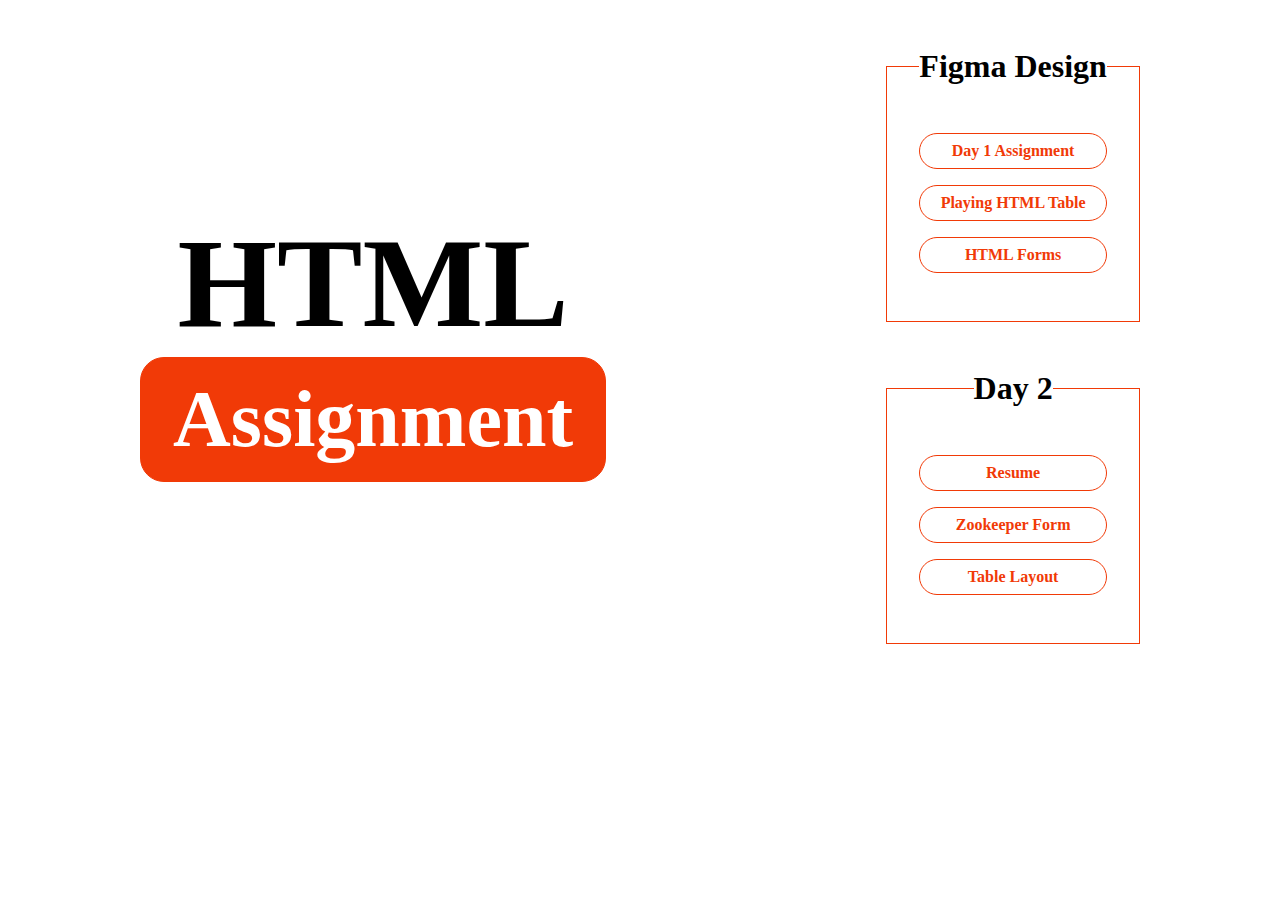
<file: index.html>
<!DOCTYPE html>
<html lang="en">

<head>
    <meta charset="UTF-8">
    <meta name="viewport" content="width=device-width, initial-scale=1.0">
    <title>HTML Assignment</title>
    <link rel="stylesheet" href="style.css">
</head>

<body>
    <main class="container">
        <header>
            <h1 class="title">HTML</h1>
            <h1 class="title">Assignment</h1>
        </header>

        <section class="links">
            <fieldset class="card">
                <legend>Figma Design</legend>
                <a href="Day1/index.html" target="_blank">Day 1 Assignment</a>
                <a href="Day2/Basic Table/index.html" target="_blank">Playing HTML Table</a>
                <a href="Day2/Form/index.html" target="_blank">HTML Forms</a>
            </fieldset>
            <fieldset class="card">
                <legend>Day 2</legend>
                <a href="Day2/Resume/index.html" target="_blank">Resume</a>
                <a href="Day2/Zookeeper/index.html" target="_blank">Zookeeper Form</a>
                <a href="Day2/Table Layout/index.html" target="_blank">Table Layout</a>
            </fieldset>
        </section>
    </main>
</body>

</html>
</file>
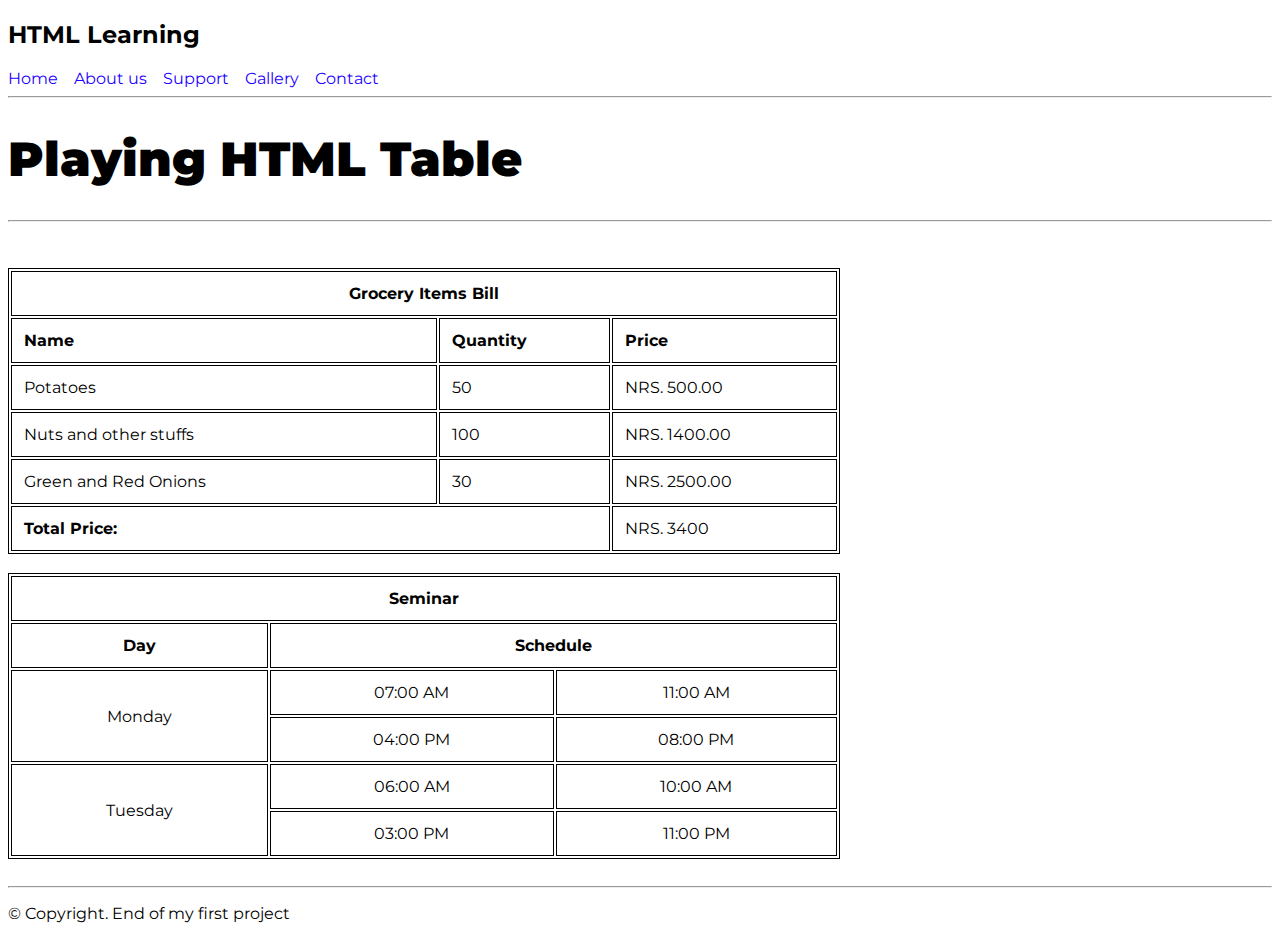
<file: Day2/Basic Table/index.html>
<!DOCTYPE html>
<html lang="en">

<head>
    <meta charset="UTF-8">
    <meta name="viewport" content="width=device-width, initial-scale=1.0">
    <link rel="preconnect" href="https://fonts.googleapis.com">
    <link rel="preconnect" href="https://fonts.gstatic.com" crossorigin>
    <link
        href="https://fonts.googleapis.com/css2?family=Montserrat:ital,wght@0,100..900;1,100..900&family=Playwrite+GB+S:ital,wght@0,100..400;1,100..400&family=Space+Mono:ital,wght@0,400;0,700;1,400;1,700&display=swap"
        rel="stylesheet">
    <title>Basic Table</title>
    <style>
        table, th, td {
            border: 1px solid;
        }

        nav {
            display: flex;
            gap: 1rem;

            & a {
                color: #2400ff;
                text-decoration: none;
            }
        }
    </style>
</head>

<body style="font-family: 'Montserrat', sans-serif;">
    <header>
        <h2>HTML Learning</h2>
        <nav>
            <a href="">Home</a>
            <a href="">About us</a>
            <a href="">Support</a>
            <a href="">Gallery</a>
            <a href="">Contact</a>
        </nav>
        <hr>
        <h1 style="font-size: 3rem;"><strong>Playing HTML Table</strong></h1>
        <hr>
    </header>
    <br>
    <main>
        <br>
        <table cellpadding="12">
            <thead>
                <th colspan="3" width="800">Grocery Items Bill</th>
            </thead>
            <tr>
                <td width="400"><strong>Name</strong></td>
                <td><strong>Quantity</strong></td>
                <td><strong>Price</strong></td>
            </tr>
            <tr>
                <td>Potatoes</td>
                <td>50</td>
                <td>NRS. 500.00</td>
            </tr>
            <tr>
                <td>Nuts and other stuffs</td>
                <td>100</td>
                <td>NRS. 1400.00</td>
            </tr>
            <tr>
                <td>Green and Red Onions</td>
                <td>30</td>
                <td>NRS. 2500.00</td>
            </tr>
            <tfoot>
                <td colspan="2"><strong>Total Price:</strong></td>
                <td>NRS. 3400</td>
            </tfoot>
        </table>
        <br>
        <table style="text-align: center;" cellpadding="12">
            <thead>
                <th colspan="3" width="800">Seminar</th>
            </thead>
            <tr>
                <th>Day</th>
                <th colspan="2">Schedule</th>
            </tr>
            <tr>
                <td rowspan="2">Monday</td>
                <td>07:00 AM</td>
                <td>11:00 AM</td>
            </tr>
            <tr>
                <td>04:00 PM</td>
                <td>08:00 PM</td>
            </tr>
            <tr>
                <td rowspan="2">Tuesday</td>
                <td>06:00 AM</td>
                <td>10:00 AM</td>
            </tr>
            <tr>
                <td>03:00 PM</td>
                <td>11:00 PM</td>
            </tr>
        </table>
        <br>
        <footer>
            <hr>
            <p>&copy Copyright. End of my first project</p>
        </footer>
    </main>
</body>

</html>
</file>
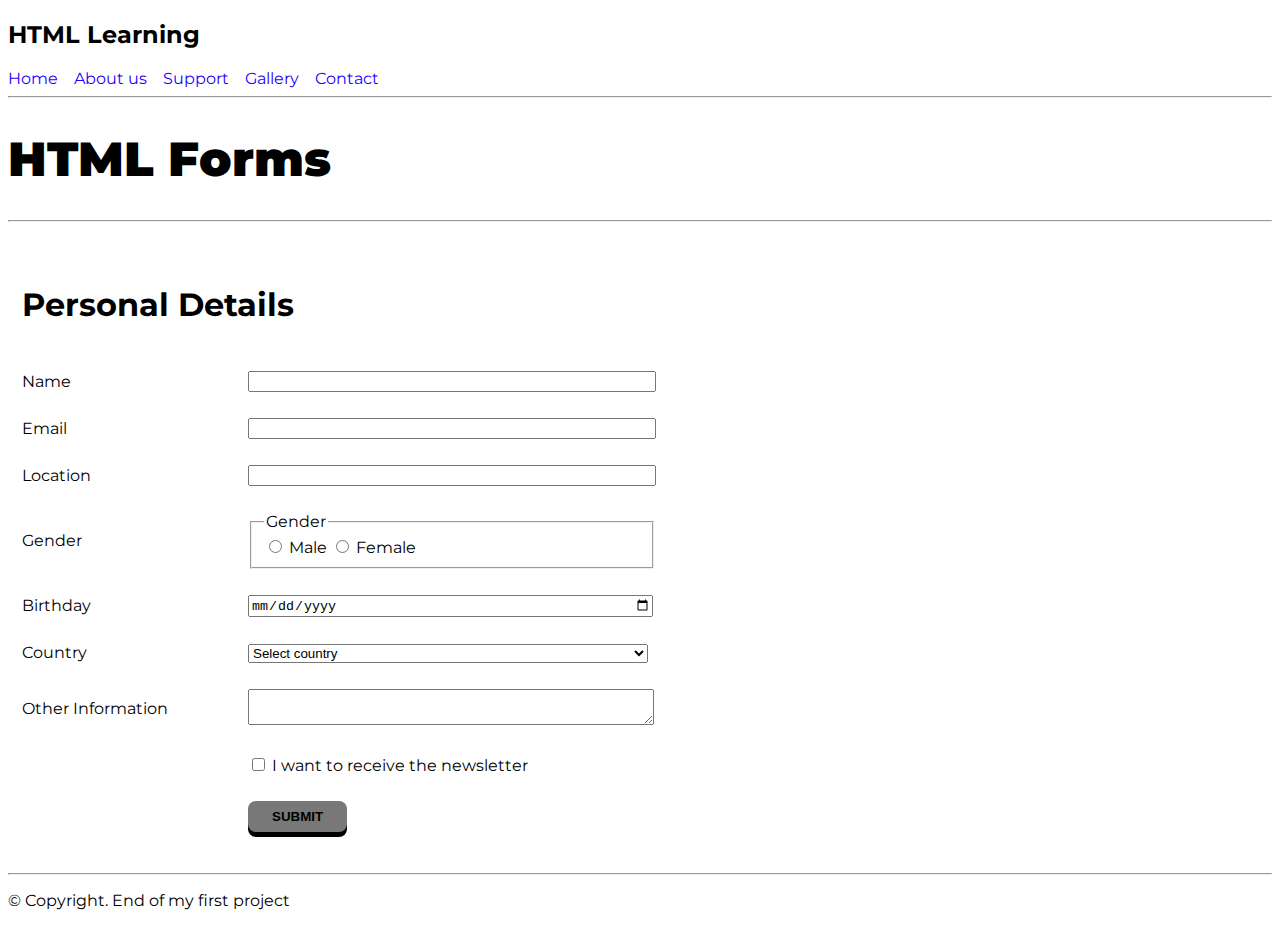
<file: Day2/Form/index.html>
<!DOCTYPE html>
<html lang="en">

<head>
    <meta charset="UTF-8">
    <meta name="viewport" content="width=device-width, initial-scale=1.0">
    <link rel="preconnect" href="https://fonts.googleapis.com">
    <link rel="preconnect" href="https://fonts.gstatic.com" crossorigin>
    <link
        href="https://fonts.googleapis.com/css2?family=Montserrat:ital,wght@0,100..900;1,100..900&family=Playwrite+GB+S:ital,wght@0,100..400;1,100..400&family=Space+Mono:ital,wght@0,400;0,700;1,400;1,700&display=swap"
        rel="stylesheet">
    <title>HTML Form</title>
    <style>
        input:not(input[type="radio"], input[type="checkbox"]),
        select,
        textarea {
            width: 400px;
        }

        nav {
            display: flex;
            gap: 1rem;

            & a {
                color: #2400ff;
                text-decoration: none;
            }
        }

        .btn {
            background-color: #787878;
            border: #838383;
            font-weight: 700;
            padding: 0.5rem 1.5rem;
            cursor: pointer;
            border-radius: 0.5rem;
            box-shadow: 0px 5px;
            transition: 200ms ease-in;
        }

        .btn:hover {
            transform: translateY(-2px);
            box-shadow: 0 10px;
        }

        .btn:active {
            transform: translateY(7px);
            box-shadow: none;
        }
    </style>
</head>

<body style="font-family: 'Montserrat', sans-serif;">
    <header>
        <h2>HTML Learning</h2>
        <nav>
            <a href="">Home</a>
            <a href="">About us</a>
            <a href="">Support</a>
            <a href="">Gallery</a>
            <a href="">Contact</a>
        </nav>
        <hr>
        <h1 style="font-size: 3rem;"><strong>HTML Forms</strong></h1>
        <hr>
    </header>
    <br>
    <main>


        <form action="#" method="post">
            <table cellpadding="12">
                <thead>
                    <tr>
                        <th colspan="2" style="text-align: left;">
                            <h1>Personal Details</h1>
                        </th>
                    </tr>
                </thead>
                <tr>
                    <td width="200"><label for="name">Name</label></td>
                    <td width="400"><input type="text" id="name"></td>
                </tr>
                <tr>
                    <td><label for="email">Email</label></td>
                    <td><input type="email" id="email"></td>
                </tr>
                <tr>
                    <td><label for="location">Location</label></td>
                    <td><input type="text" id="location"></td>
                </tr>
                <tr>
                    <td>Gender</td>
                    <td>
                        <fieldset>
                            <legend>Gender</legend>
                            <input type="radio" id="male" name="gender" value="Male">
                            <label for="male">Male</label>
                            <input type="radio" id="female" name="gender" value="Female">
                            <label for="female">Female</label>
                        </fieldset>
                    </td>
                </tr>
                <tr>
                    <td><label for="birthday">Birthday</label></td>
                    <td><input type="date" id="birthday"></td>
                </tr>
                <tr>
                    <td><label for="country">Country</label></td>
                    <td>
                        <select name="country" id="country">
                            <option value="">Select country</option>
                            <option value="Nepal">Nepal</option>
                        </select>
                    </td>
                </tr>
                <tr>
                    <td><label for="other-information">Other Information</label></td>
                    <td><textarea name="other-information" id="other-information"></textarea></td>
                </tr>
                <tr>
                    <td></td>
                    <td>
                        <input type="checkbox" id="news">
                        <label for="news">I want to receive the newsletter</label>
                    </td>
                </tr>
                <tr>
                    <td></td>
                    <td>
                        <button class="btn" type="submit">SUBMIT</button>
                    </td>
                </tr>
            </table>
        </form>
    </main>

    <br>
    <footer>
        <hr>
        <p>&copy Copyright. End of my first project</p>
    </footer>
    </main>
</body>

</html>
</file>
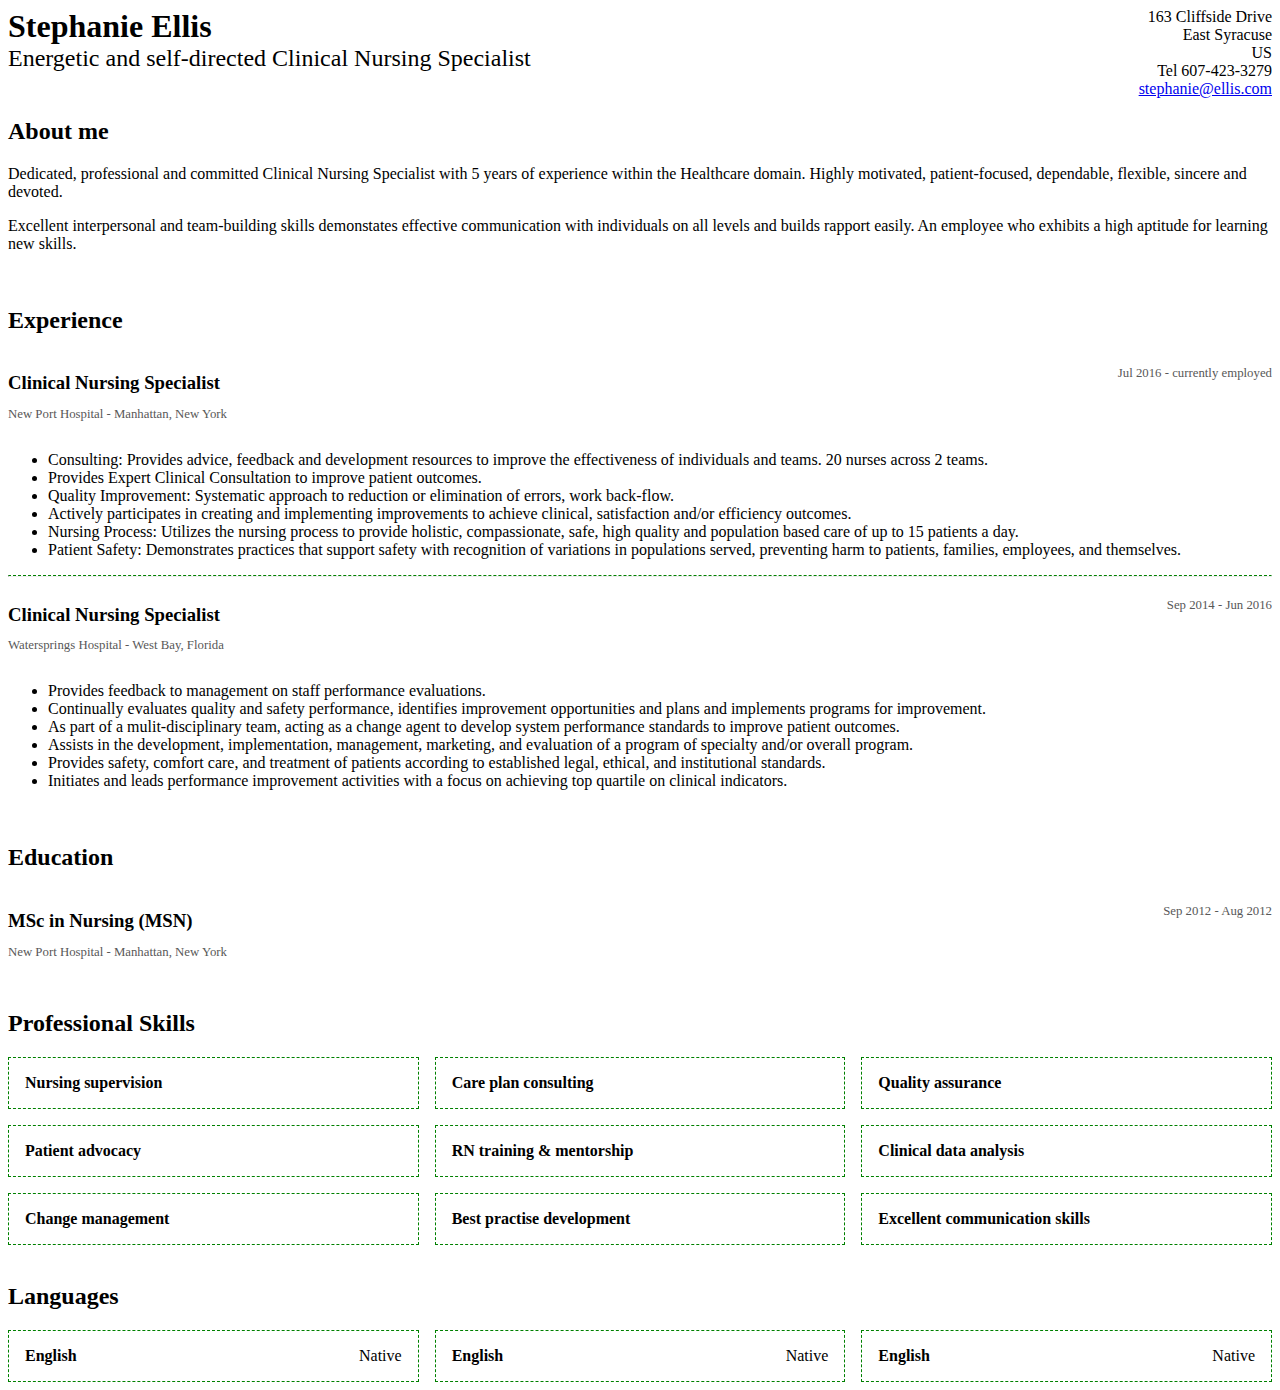
<file: Day2/Resume/index.html>
<!DOCTYPE html>
<html lang="en">

<head>
    <meta charset="UTF-8">
    <meta name="viewport" content="width=device-width, initial-scale=1.0">
    <title>Resume</title>
    <style>
        .d-flex {
            display: flex;
        }

        .justify-between {
            justify-content: space-between;
        }

        .header .title {
            margin-block: 0px;
        }

        .header .sub {
            font-size: 1.5rem;
        }

        .desc {
            justify-content: space-between;
            align-items: flex-start;
            width: 100%;
        }

        .desc .title {
            margin-bottom: 0px;
        }

        .sub-text {
            color: #585858;
            font-size: 0.8rem;
        }

        .skills {
            display: grid;
            grid-template-columns: repeat(3, 1fr);
            grid-template-rows: repeat(3, 1fr);
            gap: 1rem;
        }

        .skills strong {
            padding: 1rem;
            border: 1px dashed green;
        }

        .grid-container {
            display: grid;
            grid-template-columns: repeat(3, 1fr);
            gap: 1rem;
        }

        .flex-container {
            padding-inline: 1rem;
            display: flex;
            justify-content: space-between;
            align-items: center;
            border: 1px dashed green;
        }
    </style>
</head>

<body>
    <header class="d-flex justify-between header">
        <div>
            <h1 class="title">Stephanie Ellis</h1>
            <p class="title sub">Energetic and self-directed Clinical Nursing Specialist</p>
        </div>
        <div style="text-align: right;">
            163 Cliffside Drive <br>
            East Syracuse <br>
            US <br>
            Tel 607-423-3279 <br>
            <a href="mailto:stephanie@ellis.com" target="_blank">stephanie@ellis.com</a> <br>
        </div>
    </header>

    <main>
        <section>
            <h2>About me</h2>
            <p>
                Dedicated, professional and committed Clinical Nursing Specialist with 5 years of experience within the
                Healthcare domain. Highly motivated, patient-focused, dependable, flexible, sincere and devoted.
            </p>
            <p>
                Excellent interpersonal and team-building skills demonstates effective communication with individuals on
                all levels and builds rapport easily. An employee who exhibits a high aptitude for learning new skills.
            </p>
        </section>
        <br>
        <section>
            <h2>Experience</h2>
            <div class="d-flex desc">
                <div>
                    <h3 class="title">Clinical Nursing Specialist</h3>
                    <p class="sub-text">New Port Hospital - Manhattan, New York</p>
                </div>
                <p class="sub-text">Jul 2016 - currently employed</p>
            </div>

            <ul>
                <li>Consulting: Provides advice, feedback and development resources to improve the effectiveness of
                    individuals and teams. 20 nurses across 2 teams.</li>
                <li>Provides Expert Clinical Consultation to improve patient outcomes.</li>
                <li>Quality Improvement: Systematic approach to reduction or elimination of errors, work back-flow.</li>
                <li>Actively participates in creating and implementing improvements to achieve clinical, satisfaction
                    and/or efficiency outcomes.</li>
                <li>Nursing Process: Utilizes the nursing process to provide holistic, compassionate, safe, high quality
                    and population based care of up to 15 patients a day.</li>
                <li>Patient Safety: Demonstrates practices that support safety with recognition of variations in
                    populations served, preventing harm to patients, families, employees, and themselves.</li>
            </ul>
            <hr style="border-top: dashed 1px green">
            <div class="d-flex desc">
                <div>
                    <h3 class="title">Clinical Nursing Specialist</h3>
                    <p class="sub-text">Watersprings Hospital - West Bay, Florida</p>
                </div>
                <p class="sub-text">Sep 2014 - Jun 2016</p>
            </div>

            <ul>
                <li>Provides feedback to management on staff performance evaluations.</li>
                <li>Continually evaluates quality and safety performance, identifies improvement opportunities and plans
                    and implements programs for improvement.</li>
                <li>As part of a mulit-disciplinary team, acting as a change agent to develop system performance
                    standards to improve patient outcomes.</li>
                <li>Assists in the development, implementation, management, marketing, and evaluation of a program of
                    specialty and/or overall program.</li>
                <li>Provides safety, comfort care, and treatment of patients according to established legal, ethical,
                    and institutional standards.</li>
                <li>Initiates and leads performance improvement activities with a focus on achieving top quartile on
                    clinical indicators.</li>
            </ul>
        </section>

        <br>

        <section>
            <h2>Education</h2>
            <div class="d-flex desc">
                <div>
                    <h3 class="title">MSc in Nursing (MSN)</h3>
                    <p class="sub-text">New Port Hospital - Manhattan, New York</p>
                </div>
                <p class="sub-text">Sep 2012 - Aug 2012</p>
            </div>
        </section>

        <br>

        <section>
            <h2>Professional Skills</h2>
            <div class="skills">
                <strong>Nursing supervision</strong>
                <strong>Care plan consulting</strong>
                <strong>Quality assurance</strong>
                <strong>Patient advocacy</strong>
                <strong>RN training & mentorship</strong>
                <strong>Clinical data analysis</strong>
                <strong>Change management</strong>
                <strong>Best practise development</strong>
                <strong>Excellent communication skills</strong>
            </div>
        </section>

        <br>

        <section>
            <h2>Languages</h2>

            <div class="grid-container">
                <div class="flex-container">
                    <strong>English</strong>
                    <p>Native</p>
                </div>
                <div class="flex-container">
                    <strong>English</strong>
                    <p>Native</p>
                </div>
                <div class="flex-container">
                    <strong>English</strong>
                    <p>Native</p>
                </div>
            </div>
        </section>
        </section>
    </main>
</body>

</html>
</file>
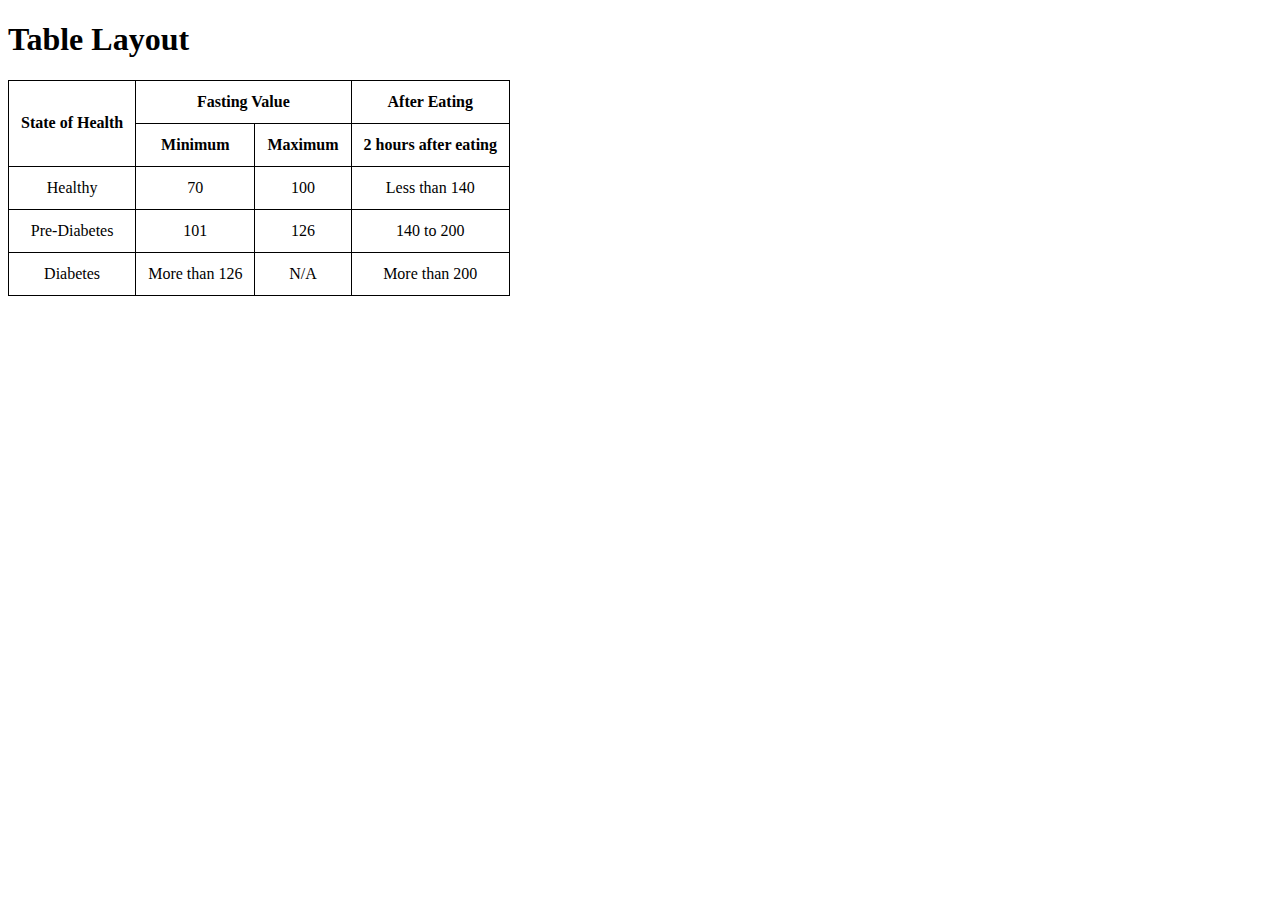
<file: Day2/Table Layout/index.html>
<!DOCTYPE html>
<html lang="en">

<head>
    <meta charset="UTF-8">
    <meta name="viewport" content="width=device-width, initial-scale=1.0">
    <title>Table Layout</title>
    <style>
        table {
            border-collapse: collapse;
            text-align: center;
        }

        table,
        td,
        th {
            border: 1px solid black;
        }
    </style>
</head>

<body>
    <header>
        <h1>Table Layout</h1>
    </header>
    <main>
        <table cellpadding="12">
            <thead>
                <tr>
                    <th rowspan="2">State of Health</th>
                    <th colspan="2">Fasting Value</th>
                    <th>After Eating</th>
                </tr>
                <tr>
                    <th>Minimum</th>
                    <th>Maximum</th>
                    <th>2 hours after eating</th>
                </tr>
            </thead>
            <tr>
                <td>Healthy</td>
                <td>70</td>
                <td>100</td>
                <td>Less than 140</td>
            </tr>
            <tr>
                <td>Pre-Diabetes</td>
                <td>101</td>
                <td>126</td>
                <td>140 to 200</td>
            </tr>
            <tr>
                <td>Diabetes</td>
                <td>More than 126</td>
                <td>N/A</td>
                <td>More than 200</td>
            </tr>
        </table>
    </main>
</body>

</html>
</file>
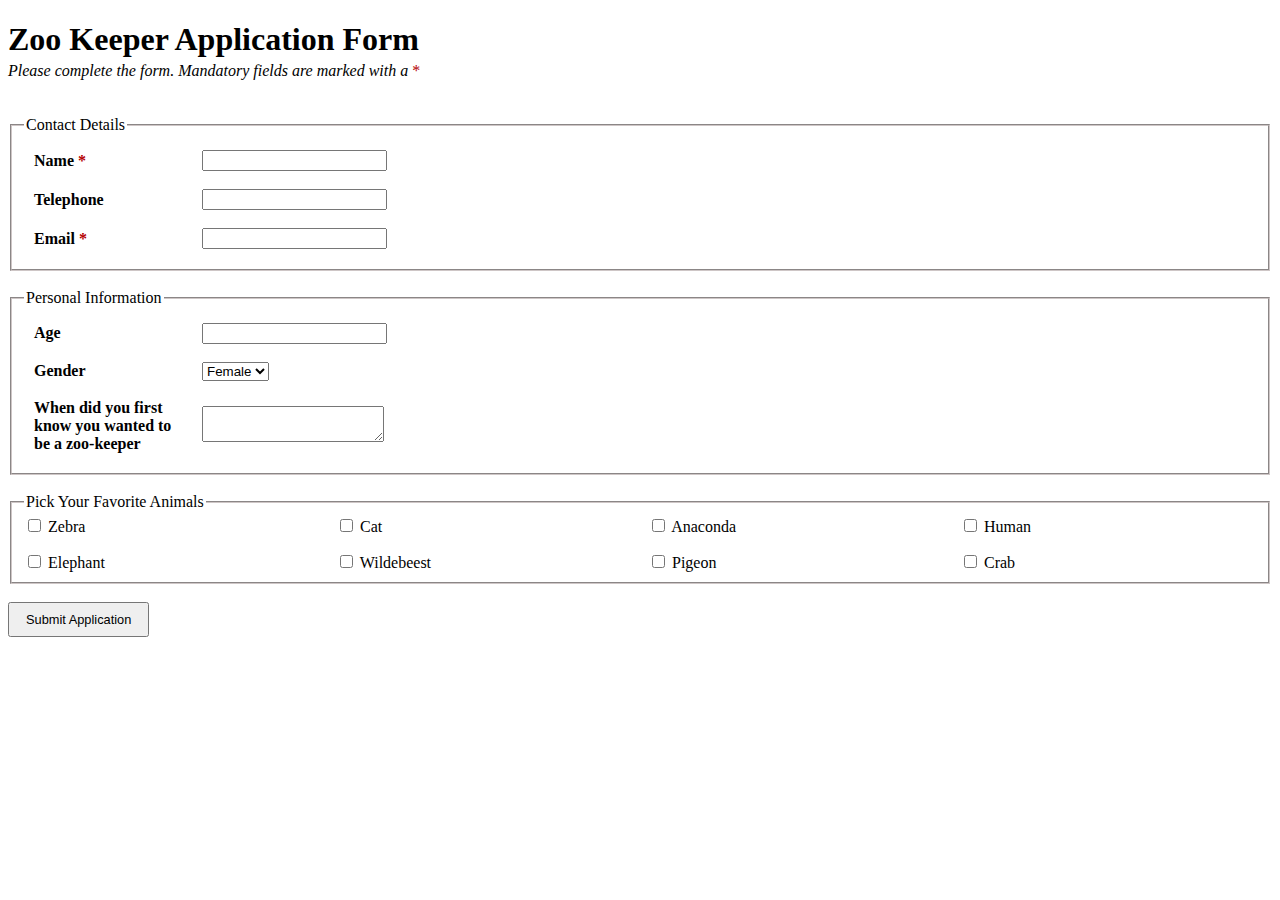
<file: Day2/Zookeeper/index.html>
<!DOCTYPE html>
<html lang="en">

<head>
    <meta charset="UTF-8">
    <meta name="viewport" content="width=device-width, initial-scale=1.0">
    <title>Zookeeper Form</title>
    <style>
        .d-flex {
            display: flex;
        }

        .grid-container {
            display: grid;
            grid-template: repeat(2, 1fr) / repeat(4, 1fr);
            gap: 1rem;
        }

        .required {
            color: #b50000;
        }

        .btn {
            font-size: 0.8rem;
            padding: 0.5rem 1rem;
        }

        th {
            text-align: left;
        }

        fieldset {
            border-color: rgba(195, 185, 185, 0.8);
        }
    </style>
</head>

<body>
    <header>
        <h1 style="margin-bottom: 4px;">Zoo Keeper Application Form</h1>
        <i style="margin-top: none;">Please complete the form. Mandatory fields are marked with a </i><span
            class="required">*</span>
    </header>

    <br>
    <br>

    <main>
        <form action="">
            <section>
                <fieldset>
                    <legend>Contact Details</legend>
                    <table cellpadding="8">
                        <tr>
                            <th width="150">
                                <label for="name">Name <span class="required" aria-hidden="true">*</span></label>
                            </th>
                            <td>
                                <input type="text" id="name" aria-required="true" required>
                            </td>
                        </tr>
                        <tr>
                            <th>
                                <label for="telephone">Telephone</label>
                            </th>
                            <td>
                                <input type="tel" id="telephone">
                            </td>
                        </tr>
                        <tr>
                            <th>
                                <label for="email">Email <span class="required" aria-hidden="true">*</span></label>
                            </th>
                            <td>
                                <input type="email" id="email" aria-required="true" rquired>
                            </td>
                        </tr>
                    </table>
                </fieldset>
            </section>

            <br>

            <section>
                <fieldset>
                    <legend>Personal Information</legend>
                    <table cellpadding="8">
                        <tr>
                            <th width="150">
                                <label for="age">Age</label>
                            </th>
                            <td>
                                <input type="number" id="age">
                            </td>
                        </tr>
                        <tr>
                            <th>
                                <label for="gender">
                                    Gender
                                </label>
                            </th>
                            <td>
                                <select name="gender" id="gender">
                                    <option value="female">Female</option>
                                    <option value="male">Male</option>
                                </select>
                            </td>
                        </tr>
                        <tr>
                            <th>
                                <label for="when">When did you first know you wanted to be a zoo-keeper</label>
                            </th>
                            <td>
                                <textarea name="when" id="when"></textarea>
                            </td>
                        </tr>
                    </table>
                </fieldset>
            </section>

            <br>

            <section>
                <fieldset>
                    <legend>Pick Your Favorite Animals</legend>
                    <article class="grid-container">
                        <div>
                            <input type="checkbox" value="zebra" id="zebra">
                            <label for="zebra">Zebra</label>
                        </div>
                        <div>
                            <input type="checkbox" value="cat" id="cat">
                            <label for="cat">Cat</label>
                        </div>
                        <div>
                            <input type="checkbox" value="anaconda" id="anaconda">
                            <label for="anaconda">Anaconda</label>
                        </div>
                        <div>
                            <input type="checkbox" value="human" id="human">
                            <label for="human">Human</label>
                        </div>
                        <div>
                            <input type="checkbox" value="elephant" id="elephant">
                            <label for="elephant">Elephant</label>
                        </div>
                        <div>
                            <input type="checkbox" value="wildebeest" id="wildebeest">
                            <label for="wildebeest">Wildebeest</label>
                        </div>
                        <div>
                            <input type="checkbox" value="pigeon" id="pigeon">
                            <label for="pigeon">Pigeon</label>
                        </div>
                        <div>
                            <input type="checkbox" value="crab" id="crab">
                            <label for="crab">Crab</label>
                        </div>
                    </article>
                </fieldset>
            </section>

            <br>

            <button type="submit" class="btn">Submit Application</button>
        </form>
    </main>
</body>

</html>
</file>
<file: style.css>
*,
*::after,
*::before {
    margin: 0;
    padding: 0;
    box-sizing: border-box;
}

:root {
    --primary: #f13a07;
}

.container {
    width: 100vw;
    text-align: center;

    display: flex;
    justify-content: space-around;
    align-items: center;
}

.title:nth-of-type(odd) {
    font-size: 8rem;
}

.title:nth-of-type(even) {
    font-size: 5rem;
    border: 1px solid var(--primary);
    padding: 1rem 2rem;
    border-radius: 1.5rem;

    background-color: var(--primary);
    color: white;
}

.card {
    margin-block: 3rem;
    padding: 2rem;
    border: 1px solid var(--primary);
}

.card legend {
    font-size: 2rem;
    font-weight: 600;
}

.card a {
    display: block;
    margin-block: 1rem;

    text-decoration: none;
    color: var(--primary);
    font-weight: 700;

    border: 1px solid var(--primary);
    padding: 0.5rem 1rem;
    border-radius: 1.5rem;
}

.card a:hover {
    background-color: var(--primary);
    color: white;
}
</file>
